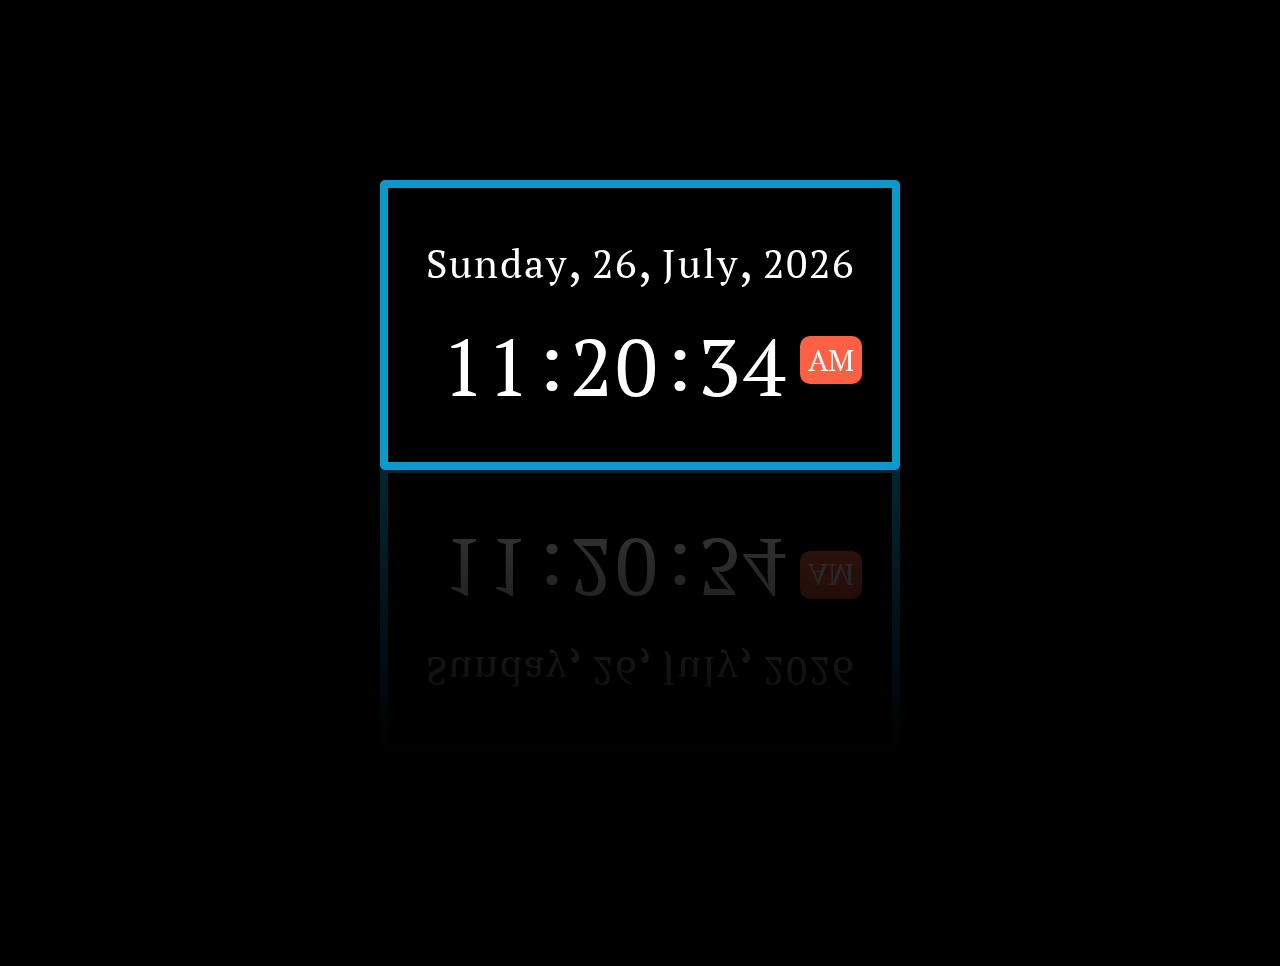
<file: index.html>
<!DOCTYPE html>
<html lang="en">
<head>
   <link href="https://fonts.googleapis.com/css?family=PT+Serif:regular,italic,700,700italic" rel="stylesheet" />
    <meta charset="UTF-8">
    <meta http-equiv="X-UA-Compatible" content="IE=edge">
    <meta name="viewport" content="width=device-width, initial-scale=1.0">
    <link rel="stylesheet" href="style.css">
    <title>Online Clock</title>
</head>
<body>
    <div class="container">
        <div class="container__clock clock">
            <div class="clock__date">
                <span class="weekDay">weekDay</span>,
                <span class="day">Day</span>,
                <span class="month">Month</span>,
                <span class="year">Year</span>
            </div>
            <div class="clock__time">
                <span class="hours">Hours</span>
                <span class="dots">:</span>
                <span class="minutes">Minutes</span>
                <span class="dots">:</span>
                <span class="seconds">Seconds</span>
                <span class="session">Session</span>
            </div>
        </div>
    </div>

    <script src="scrpt.js"></script>
</body>
</html>
</file>
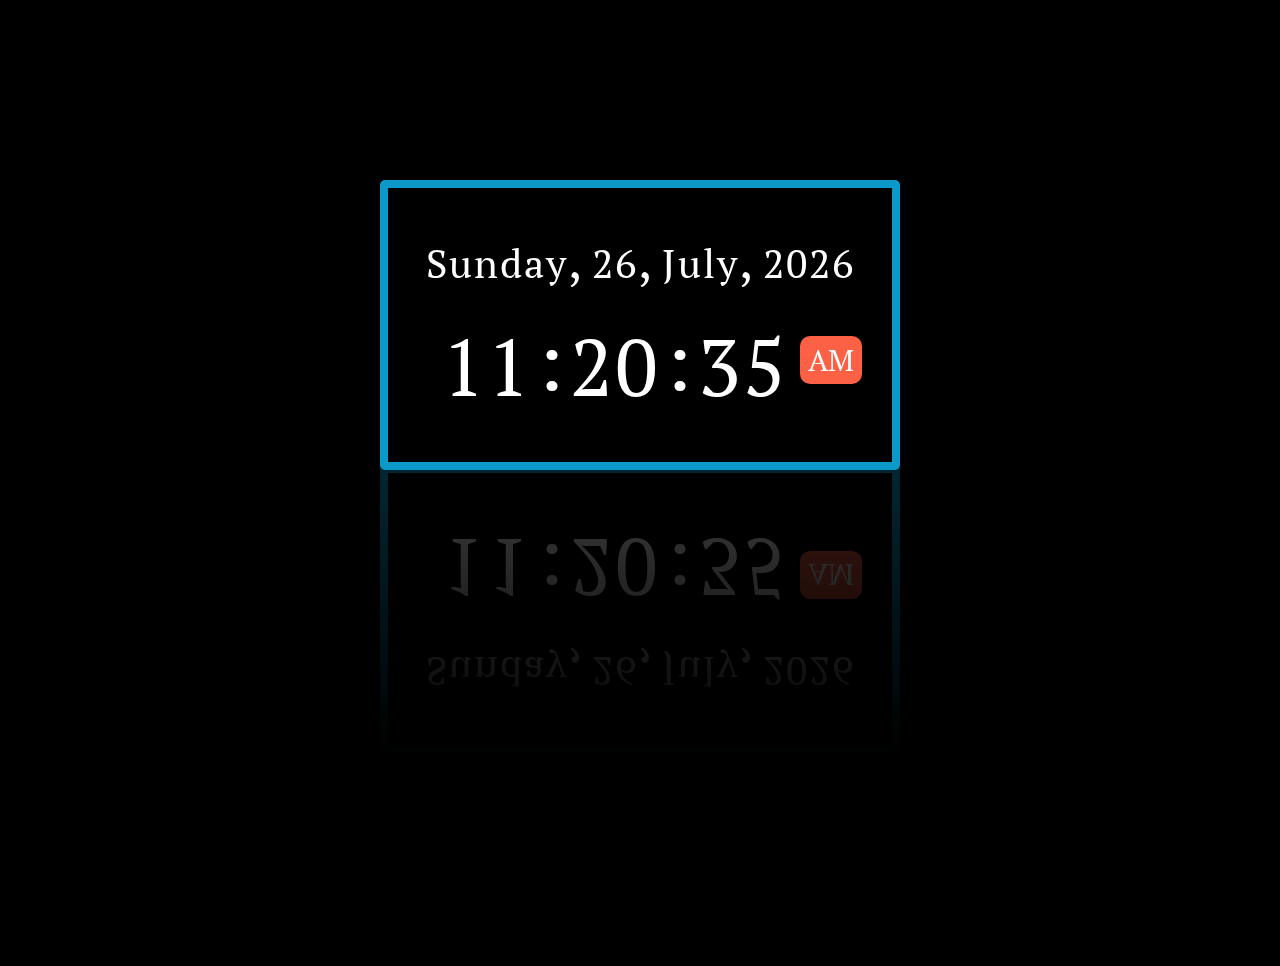
<file: clock.html>
<!DOCTYPE html>
<html lang="en">
<head>
   <link href="https://fonts.googleapis.com/css?family=PT+Serif:regular,italic,700,700italic" rel="stylesheet" />
    <meta charset="UTF-8">
    <meta http-equiv="X-UA-Compatible" content="IE=edge">
    <meta name="viewport" content="width=device-width, initial-scale=1.0">
    <link rel="stylesheet" href="/style.css">
    <title>Online Clock</title>
</head>
<body>
    <div class="container">
        <div class="container__clock clock">
            <div class="clock__date">
                <span class="weekDay">weekDay</span>,
                <span class="day">Day</span>,
                <span class="month">Month</span>,
                <span class="year">Year</span>
            </div>
            <div class="clock__time">
                <span class="hours">Hours</span>
                <span class="dots">:</span>
                <span class="minutes">Minutes</span>
                <span class="dots">:</span>
                <span class="seconds">Seconds</span>
                <span class="session">Session</span>
            </div>
        </div>
    </div>

    <script src="/scrpt.js"></script>
</body>
</html>
</file>
<file: style.css>
body{
    font-family: PT serif;
    background: black;
    font-weight: 500;
}
.container {   
    display: flex;
    justify-content: center;
    align-items: center;
    height: 950px;
}
.container__clock {
    color: white;  
    display: flex;
    gap: 15px;
    flex-direction: column;
    border: solid 8px #0a99c9 ;
    padding: 3%;
    border-radius: 5px;
    justify-content: center;
    align-items:center;
    text-align: center;
    margin: 0 25px;
    margin-bottom: 25%;
    font-size: 50px;
    transition: all 0.3s ease;
    -webkit-box-reflect: below -5px linear-gradient(to bottom, rgba(0,0,0,0.0), rgba(0,0,0,0.25));
}

.session{
    background-color: #fc6045;
    padding: 1% 2% 1% 2%;
    border-radius: 10px;  
    text-transform: uppercase;
}
.container__clock:hover{
    background-color: #0a99c9;
    box-shadow: 0px 16px 22px 4px rgba(45, 151, 233, 0.42);
}
.clock__date span{
    font-size: 40px;
    letter-spacing: 2px;
}
.clock__time span {
    font-size: 80px;
}
.clock__time span:not(:last-child){
    margin-right: 5px;
    letter-spacing: 2px;
}
.clock__time{
    display: flex;
    align-items: center;
}
.dots{
    margin-bottom: 3%;
}
.clock__time>:last-child{
    font-size: 30px;
    margin-left:2%;
    margin-bottom:3%;
}


/*==========Media============================================*/

@media(max-width:1186px){
    .container__clock{
        padding: 3%;
        margin: 0 20px;
        margin-bottom: 25%;
        font-size: 60px;
        gap: 10px;
    }
    .clock__date span{
        font-size: 40px;
    }
    .clock__time span {
        font-size: 65px;
    }
    .clock__time>:last-child{
        font-size: 25px;
    }
}
@media(max-width:1030px){
    .container__clock{
        margin: 0 15px;
        margin-bottom: 25%;
        font-size: 55px;
    }
    .clock__date span{
        font-size: 35px;
    }
    .clock__time span {
        font-size: 55px;
    }
}
@media(max-width:945px){
    .container__clock{
        margin-bottom: 25%;
        font-size: 45px;
    }
    .clock__date span{
        font-size: 30px;
    }
    .clock__time span {
        font-size: 45px;
    }
    .clock__time>:last-child{
        font-size: 20px;
    }
}
@media(max-width:795px){
    .container__clock{
        border: solid 5px #0a99c9 ;
        font-size: 35px;
        gap: 5px;
    }
    .clock__date span{
        font-size: 25px;
    }
    .clock__time span {
        font-size: 35px;
    }
    .session{
        padding: 6px;   
    }
    .clock__time>:last-child{
        font-size: 15px;
    }
}
@media(max-width:640px){
    .container__clock{
        border: solid 3px #0a99c9 ;
        font-size: 25px;
    }
    .clock__date span{
        font-size: 18px;
    }
    .clock__time span {
        font-size: 25px;
    }
    .clock__time>:last-child{
        font-size: 10px;
    }
}
@media(max-width:498px){
    .container{
        height: 840px; 
    }
    .container__clock{
        margin-bottom: 45%;
        font-size: 17px;
    }
    .clock__date span{
        font-size: 15px;
    }
    .clock__time span {
        font-size: 17px;
    }
    .clock__time>:last-child{
        font-size: 8px;
    }
    .session{
        padding: 3px 5px;
    }
}
/* for iphone SE */
@media(max-width:387px){
    .container{
        height: 665px; 
    }
    .container__clock{
        margin-bottom: 45%;
        font-size: 16px;
    }
    .clock__date span{
        font-size: 14px;
    }
    .clock__time span {
        font-size: 16px;
    }
    .session{
        padding: 3px 5px;
    }
}
/*========================================*/
</file>
